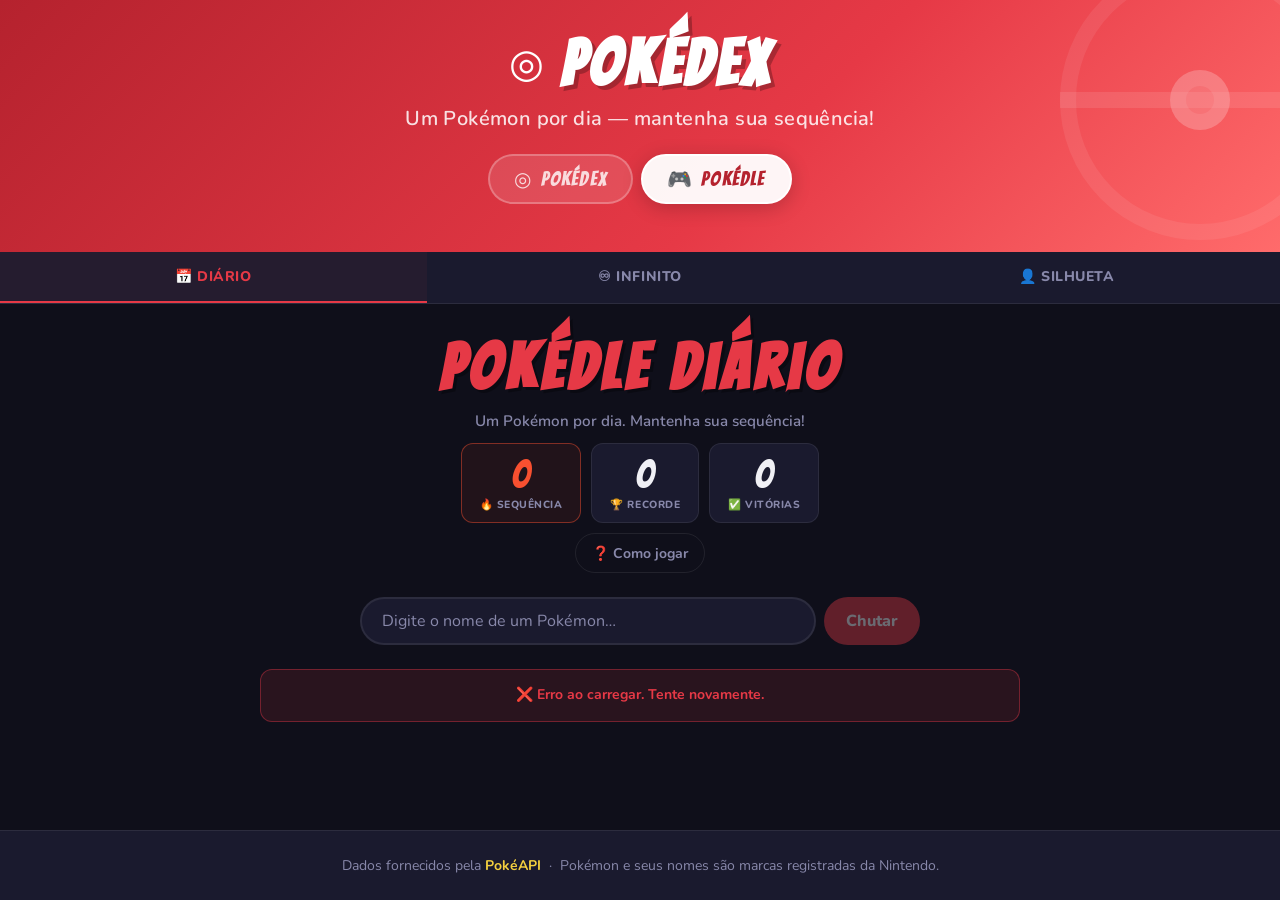
<file: diario.html>
<!DOCTYPE html>
<html lang="pt-BR">
<head>
  <meta charset="UTF-8" />
  <meta name="viewport" content="width=device-width, initial-scale=1.0" />
  <title>Pokédle Diário</title>
  <link rel="preconnect" href="https://fonts.googleapis.com" />
  <link rel="preconnect" href="https://fonts.gstatic.com" crossorigin />
  <link href="https://fonts.googleapis.com/css2?family=Bangers&family=Nunito:wght@400;600;700;800&display=swap" rel="stylesheet" />
  <link rel="stylesheet" href="base.css" />
  <link rel="stylesheet" href="pokédle.css" />
  <link rel="stylesheet" href="diario.css" />
</head>
<body>

  <header class="header" role="banner">
    <div class="header__inner">
      <div class="header__logo" aria-label="Pokédex Logo">
        <span class="header__logo-icon" aria-hidden="true">◎</span>
        <h1 class="header__title">Pokédex</h1>
      </div>
      <p class="header__subtitle">Um Pokémon por dia — mantenha sua sequência!</p>
    </div>
    <nav class="header__nav" role="navigation" aria-label="Navegação principal">
      <a class="header__nav-btn" href="index.html">
        <span class="header__nav-icon">◎</span><span>Pokédex</span>
      </a>
      <a class="header__nav-btn header__nav-btn--active" href="diario.html" aria-current="page">
        <span class="header__nav-icon">🎮</span><span>Pokédle</span>
      </a>
    </nav>
    <div class="header__decoration" aria-hidden="true"><div class="header__ball"></div></div>
  </header>

  <nav class="subnav" role="tablist" aria-label="Modos de jogo">
    <a class="subnav__tab subnav__tab--active" href="diario.html"   aria-current="page">📅 Diário</a>
    <a class="subnav__tab"                     href="infinito.html"              >♾ Infinito</a>
    <a class="subnav__tab"                     href="silhueta.html"              >👤 Silhueta</a>
  </nav>

  <div class="dle-panel">

    <div class="dle-header">
      <h2 class="dle-title">Pokédle Diário</h2>
      <p class="dle-subtitle">Um Pokémon por dia. Mantenha sua sequência!</p>
      <div class="streak-display">
        <div class="streak-item streak-item--fire">
          <span class="streak-value" id="streak-current">0</span>
          <span class="streak-label">🔥 Sequência</span>
        </div>
        <div class="streak-item">
          <span class="streak-value" id="streak-best">0</span>
          <span class="streak-label">🏆 Recorde</span>
        </div>
        <div class="streak-item">
          <span class="streak-value" id="streak-total">0</span>
          <span class="streak-label">✅ Vitórias</span>
        </div>
      </div>
      <button class="dle-how-btn" data-how="how-daily">❓ Como jogar</button>
    </div>

    <div id="daily-already-played" class="daily-played-banner" hidden>
      <span class="daily-played-icon">✅</span>
      <div>
        <strong id="daily-already-result"></strong>
        <p class="daily-played-sub">Volte amanhã para o próximo Pokémon!</p>
        <p class="daily-played-sub" id="daily-next-countdown"></p>
      </div>
    </div>

    <div class="dle-search-wrap" id="daily-search-wrap">
      <div class="dle-autocomplete">
        <input class="dle-input" type="text" id="daily-input"
          placeholder="Digite o nome de um Pokémon…"
          autocomplete="off" autocapitalize="off" autocorrect="off" spellcheck="false" />
        <ul class="dle-suggestions" id="daily-suggestions" role="listbox" hidden></ul>
      </div>
      <button class="dle-guess-btn" id="daily-guess-btn" disabled>Chutar</button>
    </div>

    <div class="dle-status" id="daily-status" hidden></div>

    <div class="dle-board-wrap">
      <div class="dle-cols-header" id="daily-cols-header" hidden>
        <span class="dle-col-label">Pokémon</span>
        <span class="dle-col-label">Tipo 1</span>
        <span class="dle-col-label">Tipo 2</span>
        <span class="dle-col-label">Geração</span>
        <span class="dle-col-label">Cor</span>
        <span class="dle-col-label">Altura</span>
        <span class="dle-col-label">Peso</span>
        <span class="dle-col-label">Lendário</span>
      </div>
      <div class="dle-board" id="daily-board" aria-live="polite"></div>
    </div>

  </div>

 
  <div class="dle-how" id="how-daily" hidden>
    <div class="dle-how__backdrop" data-close="how-daily"></div>
    <div class="dle-how__panel" role="dialog" aria-modal="true">
      <button class="modal__close" data-close="how-daily">✕</button>
      <h3 class="dle-how__title">Como jogar — Diário</h3>
      <p class="dle-how__text">O mesmo Pokémon para todos os jogadores a cada dia. Você tem <strong>8 tentativas</strong>.</p>
      <p class="dle-how__text">Acerte e mantenha sua <strong>sequência 🔥</strong>. Se perder ou pular um dia, a sequência é zerada.</p>
      <ul class="dle-how__list">
        <li><span class="dle-cell dle-cell--correct">✓</span> <strong>Verde</strong> — correto</li>
        <li><span class="dle-cell dle-cell--partial">~</span> <strong>Amarelo</strong> — parcial</li>
        <li><span class="dle-cell dle-cell--wrong">✕</span>  <strong>Vermelho</strong> — errado</li>
        <li><span class="dle-cell dle-cell--higher">↑</span> <strong>Azul</strong> — valor maior/menor</li>
      </ul>
    </div>
  </div>

  <footer class="footer" role="contentinfo">
    <p class="footer__text">
      Dados fornecidos pela <a href="https://pokeapi.co" target="_blank" rel="noopener noreferrer" class="footer__link">PokéAPI</a>
      &nbsp;·&nbsp; Pokémon e seus nomes são marcas registradas da Nintendo.
    </p>
  </footer>

  
  <script src="dle.js"></script>
</body>
</html>
</file>
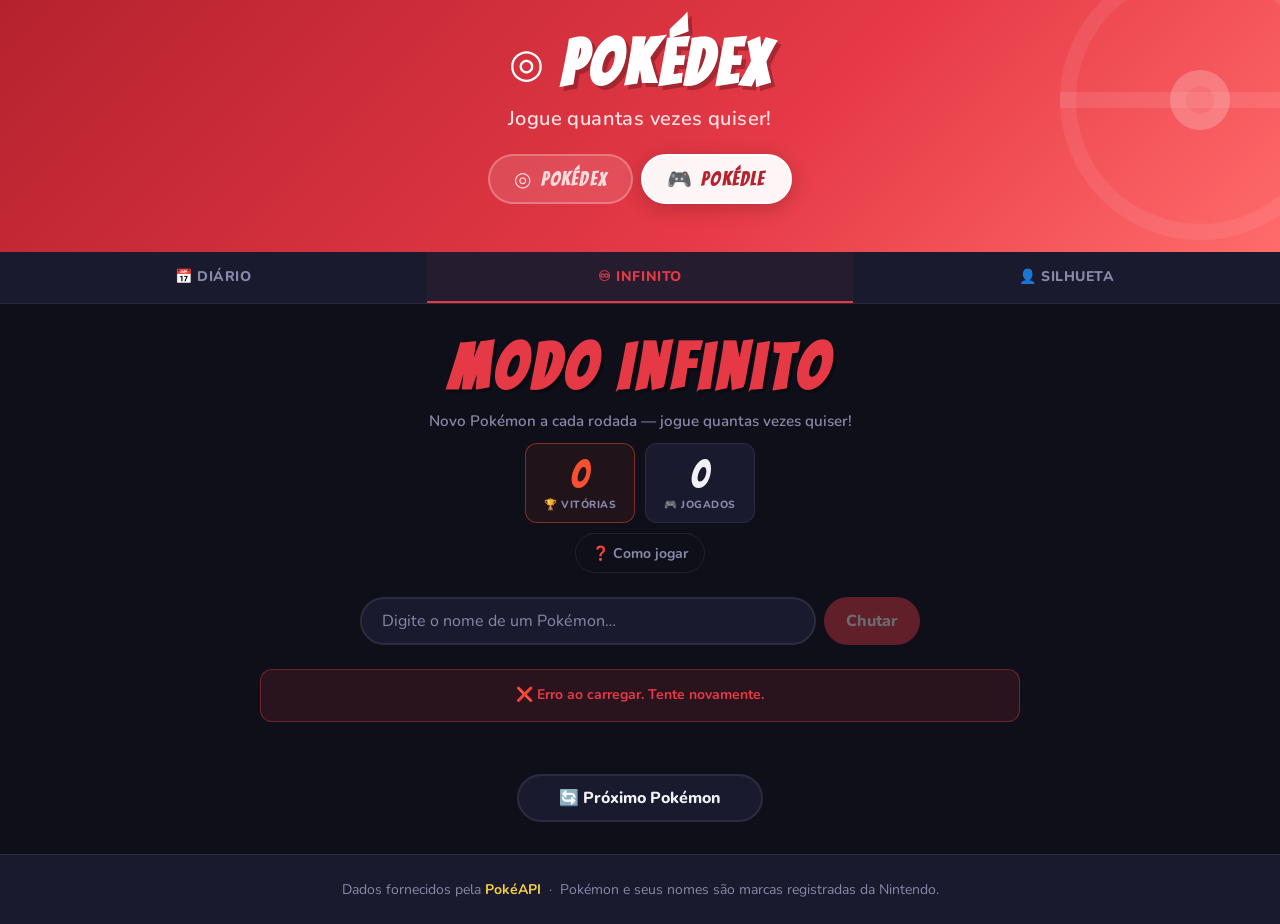
<file: infinito.html>
<!DOCTYPE html>
<html lang="pt-BR">
<head>
  <meta charset="UTF-8" />
  <meta name="viewport" content="width=device-width, initial-scale=1.0" />
  <title>Pokédle Infinito</title>
  <link rel="preconnect" href="https://fonts.googleapis.com" />
  <link rel="preconnect" href="https://fonts.gstatic.com" crossorigin />
  <link href="https://fonts.googleapis.com/css2?family=Bangers&family=Nunito:wght@400;600;700;800&display=swap" rel="stylesheet" />
  <link rel="stylesheet" href="base.css" />
  <link rel="stylesheet" href="pokédle.css" />
</head>
<body>

  <header class="header" role="banner">
    <div class="header__inner">
      <div class="header__logo" aria-label="Pokédex Logo">
        <span class="header__logo-icon" aria-hidden="true">◎</span>
        <h1 class="header__title">Pokédex</h1>
      </div>
      <p class="header__subtitle">Jogue quantas vezes quiser!</p>
    </div>
    <nav class="header__nav" role="navigation" aria-label="Navegação principal">
      <a class="header__nav-btn" href="index.html">
        <span class="header__nav-icon">◎</span><span>Pokédex</span>
      </a>
      <a class="header__nav-btn header__nav-btn--active" href="diario.html" aria-current="page">
        <span class="header__nav-icon">🎮</span><span>Pokédle</span>
      </a>
    </nav>
    <div class="header__decoration" aria-hidden="true"><div class="header__ball"></div></div>
  </header>

  <nav class="subnav" role="tablist" aria-label="Modos de jogo">
    <a class="subnav__tab"                     href="diario.html"              >📅 Diário</a>
    <a class="subnav__tab subnav__tab--active" href="infinito.html" aria-current="page">♾ Infinito</a>
    <a class="subnav__tab"                     href="silhueta.html"            >👤 Silhueta</a>
  </nav>

  <div class="dle-panel">

    <div class="dle-header">
      <h2 class="dle-title">Modo Infinito</h2>
      <p class="dle-subtitle">Novo Pokémon a cada rodada — jogue quantas vezes quiser!</p>
      <div class="streak-display">
        <div class="streak-item streak-item--fire">
          <span class="streak-value" id="inf-wins">0</span>
          <span class="streak-label">🏆 Vitórias</span>
        </div>
        <div class="streak-item">
          <span class="streak-value" id="inf-played">0</span>
          <span class="streak-label">🎮 Jogados</span>
        </div>
      </div>
      <button class="dle-how-btn" data-how="how-guessing">❓ Como jogar</button>
    </div>

    <div class="dle-search-wrap">
      <div class="dle-autocomplete">
        <input class="dle-input" type="text" id="inf-input"
          placeholder="Digite o nome de um Pokémon…"
          autocomplete="off" autocapitalize="off" autocorrect="off" spellcheck="false" />
        <ul class="dle-suggestions" id="inf-suggestions" role="listbox" hidden></ul>
      </div>
      <button class="dle-guess-btn" id="inf-guess-btn" disabled>Chutar</button>
    </div>

    <div class="dle-status" id="inf-status" hidden></div>

    <div class="dle-board-wrap">
      <div class="dle-cols-header" id="inf-cols-header" hidden>
        <span class="dle-col-label">Pokémon</span>
        <span class="dle-col-label">Tipo 1</span>
        <span class="dle-col-label">Tipo 2</span>
        <span class="dle-col-label">Geração</span>
        <span class="dle-col-label">Cor</span>
        <span class="dle-col-label">Altura</span>
        <span class="dle-col-label">Peso</span>
        <span class="dle-col-label">Lendário</span>
      </div>
      <div class="dle-board" id="inf-board" aria-live="polite"></div>
    </div>

    <div class="dle-actions">
      <button class="dle-new-btn" id="inf-new-btn">🔄 Próximo Pokémon</button>
    </div>

  </div>

  
  <div class="dle-how" id="how-guessing" hidden>
    <div class="dle-how__backdrop" data-close="how-guessing"></div>
    <div class="dle-how__panel" role="dialog" aria-modal="true">
      <button class="modal__close" data-close="how-guessing">✕</button>
      <h3 class="dle-how__title">Como jogar</h3>
      <p class="dle-how__text">Adivinhe o Pokémon pelos seus atributos. A cada chute você recebe dicas coloridas:</p>
      <ul class="dle-how__list">
        <li><span class="dle-cell dle-cell--correct">✓</span> <strong>Verde</strong> — atributo correto</li>
        <li><span class="dle-cell dle-cell--partial">~</span> <strong>Amarelo</strong> — parcialmente correto</li>
        <li><span class="dle-cell dle-cell--wrong">✕</span>  <strong>Vermelho</strong> — atributo incorreto</li>
        <li><span class="dle-cell dle-cell--higher">↑</span> <strong>Azul ↑</strong> — o valor real é maior</li>
        <li><span class="dle-cell dle-cell--lower">↓</span>  <strong>Azul ↓</strong> — o valor real é menor</li>
      </ul>
      <p class="dle-how__text">Você tem <strong>8 tentativas</strong>. Boa sorte, treinador!</p>
    </div>
  </div>

  <footer class="footer" role="contentinfo">
    <p class="footer__text">
      Dados fornecidos pela <a href="https://pokeapi.co" target="_blank" rel="noopener noreferrer" class="footer__link">PokéAPI</a>
      &nbsp;·&nbsp; Pokémon e seus nomes são marcas registradas da Nintendo.
    </p>
  </footer>

  
  <script src="dle.js"></script>
</body>
</html>
</file>
<file: base.css>
/* ============================================================
   base.css — Estilos compartilhados por todas as páginas
   Metodologia BEM + Variáveis CSS
   ============================================================ */

/* ── Variáveis ─────────────────────────────────────────────── */
:root {
  /* Cores principais */
  --color-bg:          #0f0f1a;
  --color-surface:     #1a1a2e;
  --color-surface-2:   #16213e;
  --color-border:      rgba(255,255,255,0.08);
  --color-primary:     #e63946;
  --color-primary-dark:#b5222e;
  --color-accent:      #f4d03f;
  --color-text:        #f0f0f5;
  --color-text-muted:  #8888aa;
  --color-white:       #ffffff;

  /* Tipos de Pokémon */
  --type-normal:    #9a9a7a;
  --type-fire:      #f08030;
  --type-water:     #6890f0;
  --type-electric:  #f8d030;
  --type-grass:     #78c850;
  --type-ice:       #98d8d8;
  --type-fighting:  #c03028;
  --type-poison:    #a040a0;
  --type-ground:    #e0c068;
  --type-flying:    #a890f0;
  --type-psychic:   #f85888;
  --type-bug:       #a8b820;
  --type-rock:      #b8a038;
  --type-ghost:     #705898;
  --type-dragon:    #7038f8;
  --type-dark:      #705848;
  --type-steel:     #b8b8d0;
  --type-fairy:     #f0b6bc;

  /* Tipografia */
  --font-display:  'Bangers', cursive;
  --font-body:     'Nunito', sans-serif;
  --font-size-xs:  0.75rem;
  --font-size-sm:  0.875rem;
  --font-size-md:  1rem;
  --font-size-lg:  1.25rem;
  --font-size-xl:  1.75rem;
  --font-size-2xl: 2.5rem;
  --font-size-3xl: 4rem;

  /* Espaçamento */
  --space-xs:  0.25rem;
  --space-sm:  0.5rem;
  --space-md:  1rem;
  --space-lg:  1.5rem;
  --space-xl:  2rem;
  --space-2xl: 3rem;
  --space-3xl: 4rem;

  /* Bordas e sombras */
  --radius-sm:   6px;
  --radius-md:   12px;
  --radius-lg:   20px;
  --radius-xl:   32px;
  --radius-full: 9999px;
  --shadow-card: 0 4px 24px rgba(0,0,0,0.4);
  --shadow-glow: 0 0 30px rgba(230,57,70,0.3);

  /* Transições */
  --transition-fast:   0.15s ease;
  --transition-normal: 0.25s ease;
  --transition-slow:   0.4s ease;
}

/* ── Reset ──────────────────────────────────────────────────── */
*, *::before, *::after {
  box-sizing: border-box;
  margin: 0;
  padding: 0;
}

html { scroll-behavior: smooth; }

body {
  font-family: var(--font-body);
  background-color: var(--color-bg);
  color: var(--color-text);
  min-height: 100vh;
  display: flex;
  flex-direction: column;
  line-height: 1.5;
  overflow-x: hidden;
}

img    { display: block; max-width: 100%; }
ul     { list-style: none; }
a      { color: inherit; }
button { cursor: pointer; font-family: inherit; }

/* ── Utilitários ────────────────────────────────────────────── */
.sr-only {
  position: absolute;
  width: 1px; height: 1px;
  padding: 0; margin: -1px;
  overflow: hidden;
  clip: rect(0,0,0,0);
  white-space: nowrap;
  border: 0;
}

[hidden] { display: none !important; }

/* ── Animações compartilhadas ───────────────────────────────── */
@keyframes spin-slow { to { transform: rotate(360deg); } }
@keyframes spin      { to { transform: rotate(360deg); } }
@keyframes fade-in   { from { opacity: 0; } to { opacity: 1; } }
@keyframes card-in   { from { opacity: 0; transform: translateY(16px); } to { opacity: 1; transform: translateY(0); } }
@keyframes float     { 0%,100% { transform: translateY(0); } 50% { transform: translateY(-10px); } }
@keyframes panel-in  { from { opacity: 0; transform: scale(0.85) translateY(20px); } to { opacity: 1; transform: scale(1) translateY(0); } }
@keyframes shake     { 0%,100% { transform: translateX(0); } 25% { transform: translateX(-6px); } 75% { transform: translateX(6px); } }

/* ── HEADER ─────────────────────────────────────────────────── */
.header {
  position: relative;
  background: linear-gradient(135deg, var(--color-primary-dark) 0%, var(--color-primary) 60%, #ff6b6b 100%);
  padding: var(--space-xl) var(--space-xl) var(--space-2xl);
  overflow: hidden;
  text-align: center;
}

.header__inner {
  position: relative;
  z-index: 2;
}

.header__logo {
  display: inline-flex;
  align-items: center;
  gap: var(--space-md);
  margin-bottom: var(--space-sm);
}

.header__logo-icon {
  font-size: 2.5rem;
  color: var(--color-white);
  animation: spin-slow 8s linear infinite;
  display: block;
}

.header__title {
  font-family: var(--font-display);
  font-size: var(--font-size-3xl);
  letter-spacing: 0.06em;
  color: var(--color-white);
  text-shadow: 4px 4px 0 rgba(0,0,0,0.25);
  line-height: 1;
}

.header__subtitle {
  font-size: var(--font-size-lg);
  color: rgba(255,255,255,0.85);
  font-weight: 600;
  letter-spacing: 0.02em;
}

/* Decorative Poké Ball */
.header__decoration {
  position: absolute;
  top: -40px; right: -60px;
  z-index: 1;
  pointer-events: none;
}

.header__ball {
  width: 280px; height: 280px;
  border-radius: 50%;
  border: 16px solid rgba(255,255,255,0.15);
  position: relative;
  opacity: 0.5;
}

.header__ball::before {
  content: '';
  position: absolute;
  top: 50%; left: -16px; right: -16px;
  height: 16px;
  background: rgba(255,255,255,0.2);
  transform: translateY(-50%);
}

.header__ball::after {
  content: '';
  position: absolute;
  top: 50%; left: 50%;
  width: 60px; height: 60px;
  background: rgba(255,255,255,0.3);
  border: 16px solid rgba(255,255,255,0.2);
  border-radius: 50%;
  transform: translate(-50%,-50%);
}

/* ── HEADER NAV ─────────────────────────────────────────────── */
.header__nav {
  display: flex;
  justify-content: center;
  gap: 8px;
  margin-top: 20px;
  position: relative;
  z-index: 2;
}

a.header__nav-btn,
.header__nav-btn {
  display: flex;
  align-items: center;
  justify-content: center;
  gap: 8px;
  background: rgba(255,255,255,0.12);
  border: 2px solid rgba(255,255,255,0.25);
  border-radius: 999px;
  color: rgba(255,255,255,0.8);
  font-family: var(--font-display);
  font-size: 1.25rem;
  letter-spacing: 0.06em;
  padding: 8px 24px;
  min-height: 48px;
  min-width: 120px;
  text-decoration: none;
  transition: background 0.15s, border-color 0.15s, color 0.15s, transform 0.15s;
  -webkit-tap-highlight-color: transparent;
}

a.header__nav-btn:hover,
.header__nav-btn:hover {
  background: rgba(255,255,255,0.22);
  border-color: rgba(255,255,255,0.5);
  color: #fff;
  transform: translateY(-2px);
}

a.header__nav-btn--active,
.header__nav-btn--active {
  background: rgba(255,255,255,0.95);
  border-color: #fff;
  color: var(--color-primary-dark);
  box-shadow: 0 4px 20px rgba(0,0,0,0.2);
}

/* ── TYPE BADGE ─────────────────────────────────────────────── */
.type-badge {
  font-size: var(--font-size-xs);
  font-weight: 800;
  letter-spacing: 0.06em;
  text-transform: uppercase;
  padding: 2px var(--space-sm);
  border-radius: var(--radius-full);
  color: var(--color-white);
  background: var(--type-color, #777);
  white-space: nowrap;
}

/* ── TYPE COLORS MAP ─────────────────────────────────────────── */
.type--normal   { --type-color: var(--type-normal); }
.type--fire     { --type-color: var(--type-fire); }
.type--water    { --type-color: var(--type-water); }
.type--electric { --type-color: var(--type-electric); color: #333 !important; }
.type--grass    { --type-color: var(--type-grass); }
.type--ice      { --type-color: var(--type-ice); color: #333 !important; }
.type--fighting { --type-color: var(--type-fighting); }
.type--poison   { --type-color: var(--type-poison); }
.type--ground   { --type-color: var(--type-ground); color: #333 !important; }
.type--flying   { --type-color: var(--type-flying); }
.type--psychic  { --type-color: var(--type-psychic); }
.type--bug      { --type-color: var(--type-bug); }
.type--rock     { --type-color: var(--type-rock); }
.type--ghost    { --type-color: var(--type-ghost); }
.type--dragon   { --type-color: var(--type-dragon); }
.type--dark     { --type-color: var(--type-dark); }
.type--steel    { --type-color: var(--type-steel); color: #333 !important; }
.type--fairy    { --type-color: var(--type-fairy); color: #333 !important; }

/* ── MODAL (botão fechar — compartilhado entre páginas) ──────── */
.modal__close {
  position: absolute;
  top: var(--space-md);
  right: var(--space-md);
  z-index: 10;
  width: 36px; height: 36px;
  background: rgba(0,0,0,0.3);
  border: 1px solid var(--color-border);
  border-radius: 50%;
  color: var(--color-text);
  font-size: var(--font-size-md);
  display: flex;
  align-items: center;
  justify-content: center;
  transition: background var(--transition-fast), transform var(--transition-fast);
}

.modal__close:hover {
  background: var(--color-primary);
  transform: rotate(90deg);
}

/* ── FOOTER ─────────────────────────────────────────────────── */
.footer {
  background: var(--color-surface);
  border-top: 1px solid var(--color-border);
  padding: var(--space-lg) var(--space-xl);
  text-align: center;
  margin-top: auto;
}

.footer__text {
  font-size: var(--font-size-sm);
  color: var(--color-text-muted);
}

.footer__link {
  color: var(--color-accent);
  text-decoration: none;
  font-weight: 700;
  transition: color var(--transition-fast);
}

.footer__link:hover { color: var(--color-white); }

/* ── RESPONSIVO base ─────────────────────────────────────────── */
@media (max-width: 768px) {
  :root { --font-size-3xl: 2.8rem; }

  .header {
    padding: var(--space-xl) var(--space-md) var(--space-2xl);
  }

  .header__decoration { display: none; }
}

@media (max-width: 480px) {
  a.header__nav-btn,
  .header__nav-btn { min-width: 100px; padding: 8px 16px; font-size: 1.1rem; }
}
</file>
<file: pokédle.css>
/* ============================================================
   pokédle.css — Estilos compartilhados pelos 3 modos de jogo
   (diario.html, infinito.html, silhueta.html)
   Depende de: base.css
   ============================================================ */

/* ── SUBNAV (abas de modo de jogo) ─────────────────────────── */
.subnav {
  display: flex;
  background: var(--color-surface);
  border-bottom: 1px solid var(--color-border);
  position: sticky;
  top: 0;
  z-index: 200;
  overflow-x: auto;
  scrollbar-width: none;
  -webkit-overflow-scrolling: touch;
}

.subnav::-webkit-scrollbar { display: none; }

a.subnav__tab,
.subnav__tab {
  flex: 1;
  min-width: max-content;
  background: none;
  border: none;
  border-bottom: 3px solid transparent;
  margin-bottom: -1px;
  color: var(--color-text-muted);
  font-family: var(--font-body);
  font-size: 0.875rem;
  font-weight: 800;
  letter-spacing: 0.04em;
  text-transform: uppercase;
  text-align: center;
  text-decoration: none;
  padding: 14px 20px;
  min-height: 48px;
  white-space: nowrap;
  transition: color 0.15s, background 0.15s;
  -webkit-tap-highlight-color: transparent;
}

a.subnav__tab:hover,
.subnav__tab:hover {
  color: var(--color-text);
  background: rgba(255,255,255,0.03);
}

a.subnav__tab--active,
.subnav__tab--active {
  color: var(--color-primary);
  border-bottom-color: var(--color-primary);
  background: rgba(230,57,70,0.05);
}

/* ── DLE PANEL (container principal do jogo) ────────────────── */
.dle-panel {
  width: 100%;
  max-width: 980px;
  margin: 0 auto;
  padding: 32px 24px;
  display: flex;
  flex-direction: column;
  align-items: center;
  gap: 24px;
  text-align: center;
}

/* ── DLE HEADER (título + stats + botão "como jogar") ────────── */
.dle-header {
  display: flex;
  flex-direction: column;
  align-items: center;
  gap: 10px;
  width: 100%;
}

.dle-title {
  font-family: var(--font-display);
  font-size: 4rem;
  color: var(--color-primary);
  letter-spacing: 0.08em;
  text-shadow: 3px 3px 0 rgba(0,0,0,0.3);
  line-height: 1;
  text-align: center;
  width: 100%;
}

.dle-subtitle {
  color: var(--color-text-muted);
  font-size: 0.95rem;
  font-weight: 600;
  text-align: center;
}

/* ── STREAK COUNTERS ─────────────────────────────────────────── */
.streak-display {
  display: flex;
  gap: 10px;
  flex-wrap: wrap;
  justify-content: center;
}

.streak-item {
  display: flex;
  flex-direction: column;
  align-items: center;
  background: var(--color-surface);
  border: 1px solid var(--color-border);
  border-radius: 12px;
  padding: 10px 18px;
  min-width: 72px;
}

.streak-item--fire {
  border-color: rgba(248,80,48,0.45);
  background: rgba(248,80,48,0.08);
}

.streak-value {
  font-family: var(--font-display);
  font-size: 2.5rem;
  color: var(--color-text);
  line-height: 1;
  letter-spacing: 0.04em;
}

.streak-item--fire .streak-value { color: #f85030; }

.streak-label {
  font-size: 0.65rem;
  font-weight: 800;
  text-transform: uppercase;
  letter-spacing: 0.05em;
  color: var(--color-text-muted);
  margin-top: 3px;
  white-space: nowrap;
}

/* ── HOW TO PLAY BUTTON ──────────────────────────────────────── */
.dle-how-btn {
  background: none;
  border: 1px solid var(--color-border);
  border-radius: 999px;
  color: var(--color-text-muted);
  font-size: 0.875rem;
  font-weight: 700;
  padding: 6px 16px;
  min-height: 40px;
  transition: background 0.15s, color 0.15s;
  -webkit-tap-highlight-color: transparent;
}

.dle-how-btn:hover { background: var(--color-surface); color: var(--color-text); }

/* ── SEARCH INPUT + BUTTON ───────────────────────────────────── */
.dle-search-wrap {
  display: flex;
  gap: 8px;
  width: 100%;
  max-width: 560px;
  position: relative;
  z-index: 50;
}

.dle-autocomplete { flex: 1; position: relative; }

.dle-input {
  width: 100%;
  background: var(--color-surface);
  border: 2px solid var(--color-border);
  border-radius: 999px;
  padding: 10px 20px;
  color: var(--color-text);
  font-family: var(--font-body);
  font-size: 1rem;
  font-weight: 600;
  outline: none;
  min-height: 48px;
  transition: border-color 0.25s, box-shadow 0.25s;
  -webkit-appearance: none;
}

.dle-input:focus {
  border-color: var(--color-primary);
  box-shadow: 0 0 0 3px rgba(230,57,70,0.2);
}

.dle-input::placeholder { color: var(--color-text-muted); font-weight: 400; }
.dle-input:disabled      { opacity: 0.5; cursor: not-allowed; }

.dle-suggestions {
  position: absolute;
  top: calc(100% + 6px);
  left: 0; right: 0;
  background: var(--color-surface-2);
  border: 1px solid var(--color-border);
  border-radius: 12px;
  box-shadow: 0 4px 24px rgba(0,0,0,0.4);
  z-index: 100;
  max-height: 260px;
  overflow-y: auto;
  -webkit-overflow-scrolling: touch;
}

.dle-suggestion-item {
  display: flex;
  align-items: center;
  gap: 10px;
  padding: 10px 16px;
  cursor: pointer;
  font-size: 0.875rem;
  font-weight: 700;
  color: var(--color-text);
  min-height: 52px;
  transition: background 0.15s;
  -webkit-tap-highlight-color: transparent;
}

.dle-suggestion-item:hover,
.dle-suggestion-item:focus { background: rgba(230,57,70,0.12); outline: none; }

.dle-suggestion-item img {
  width: 36px; height: 36px;
  object-fit: contain;
  image-rendering: pixelated;
  flex-shrink: 0;
}

.dle-guess-btn {
  background: var(--color-primary);
  color: #fff;
  border: none;
  border-radius: 999px;
  padding: 10px 22px;
  font-family: var(--font-body);
  font-size: 1rem;
  font-weight: 800;
  white-space: nowrap;
  min-height: 48px;
  min-width: 90px;
  transition: background 0.15s, transform 0.15s, opacity 0.15s;
  -webkit-tap-highlight-color: transparent;
}

.dle-guess-btn:hover:not(:disabled) { background: var(--color-primary-dark); transform: translateY(-1px); }
.dle-guess-btn:disabled              { opacity: 0.38; cursor: not-allowed; }

/* ── STATUS MESSAGE ──────────────────────────────────────────── */
.dle-status {
  width: 100%;
  max-width: 760px;
  text-align: center;
  padding: 14px 20px;
  border-radius: 12px;
  font-weight: 700;
  font-size: 0.875rem;
  display: flex;
  align-items: center;
  justify-content: center;
  gap: 12px;
  flex-wrap: wrap;
  line-height: 1.6;
  animation: fade-in 0.3s ease;
}

.dle-status--info    { background: rgba(100,100,200,0.12); border: 1px solid rgba(100,100,200,0.3);  color: var(--color-text-muted); }
.dle-status--warning { background: rgba(248,208,48,0.12);  border: 1px solid rgba(248,208,48,0.4);   color: #f8d030; }
.dle-status--error   { background: rgba(230,57,70,0.12);   border: 1px solid rgba(230,57,70,0.4);    color: var(--color-primary); }
.dle-status--win     { background: rgba(78,200,80,0.12);   border: 1px solid rgba(78,200,80,0.45);   color: #5ccc5c; }
.dle-status--lose    { background: rgba(230,57,70,0.12);   border: 1px solid rgba(230,57,70,0.4);    color: #ff8080; }

.dle-status__img {
  width: 64px; height: 64px;
  object-fit: contain;
  filter: drop-shadow(0 2px 8px rgba(0,0,0,0.5));
  animation: float 3s ease-in-out infinite;
}

/* ── HOW TO PLAY OVERLAY ─────────────────────────────────────── */
.dle-how {
  position: fixed;
  inset: 0;
  z-index: 1100;
  display: flex;
  align-items: center;
  justify-content: center;
  padding: 20px;
}

.dle-how__backdrop {
  position: absolute;
  inset: 0;
  background: rgba(0,0,0,0.72);
  backdrop-filter: blur(4px);
}

.dle-how__panel {
  position: relative;
  background: var(--color-surface-2);
  border: 1px solid var(--color-border);
  border-radius: 24px;
  padding: 28px;
  max-width: 440px;
  width: 100%;
  box-shadow: 0 24px 80px rgba(0,0,0,0.6);
  animation: panel-in 0.3s cubic-bezier(0.34,1.56,0.64,1);
  max-height: 90vh;
  overflow-y: auto;
}

.dle-how__title {
  font-family: var(--font-display);
  font-size: 1.75rem;
  color: var(--color-primary);
  letter-spacing: 0.06em;
  margin-bottom: 14px;
}

.dle-how__text {
  font-size: 0.875rem;
  color: var(--color-text-muted);
  margin-bottom: 14px;
  line-height: 1.7;
}

.dle-how__list {
  display: flex;
  flex-direction: column;
  gap: 10px;
  margin-bottom: 14px;
}

.dle-how__list li {
  display: flex;
  align-items: center;
  gap: 12px;
  font-size: 0.875rem;
  color: var(--color-text);
}

.dle-how__list .dle-cell {
  opacity: 1;
  transform: none;
  animation: none;
  width: 36px;
  min-height: 36px;
  flex-shrink: 0;
}

.dle-how__list .dle-cell small { display: none; }

/* ── GUESS BOARD ─────────────────────────────────────────────── */
.dle-board-wrap {
  width: 100%;
  overflow-x: auto;
  -webkit-overflow-scrolling: touch;
  scrollbar-width: thin;
  scrollbar-color: var(--color-border) transparent;
  padding-bottom: 4px;
}

.dle-cols-header,
.dle-board { min-width: 640px; }

.dle-cols-header {
  display: grid;
  grid-template-columns: 150px repeat(7, 1fr);
  gap: 4px;
  padding: 0 2px;
  margin-bottom: 4px;
}

.dle-col-label {
  font-size: 0.6rem;
  font-weight: 800;
  letter-spacing: 0.06em;
  text-transform: uppercase;
  color: var(--color-text-muted);
  text-align: center;
  padding: 4px 2px;
}

.dle-cols-header .dle-col-label:first-child { text-align: left; padding-left: 8px; }

.dle-board {
  display: flex;
  flex-direction: column;
  gap: 5px;
  padding: 0 2px;
}

.dle-row {
  display: grid;
  grid-template-columns: 150px repeat(7, 1fr);
  gap: 4px;
  animation: card-in 0.3s ease both;
}

.dle-row__pokemon {
  display: flex;
  align-items: center;
  gap: 6px;
  background: var(--color-surface);
  border: 1px solid var(--color-border);
  border-radius: 12px;
  padding: 4px 8px;
  overflow: hidden;
}

.dle-row__pokemon img { width: 44px; height: 44px; object-fit: contain; flex-shrink: 0; }

.dle-row__name {
  font-size: 0.72rem;
  font-weight: 700;
  color: var(--color-text);
  overflow: hidden;
  text-overflow: ellipsis;
  white-space: nowrap;
}

/* ── GUESS CELLS ─────────────────────────────────────────────── */
.dle-cell {
  display: flex;
  flex-direction: column;
  align-items: center;
  justify-content: center;
  border-radius: 12px;
  padding: 4px 3px;
  font-size: 1rem;
  font-weight: 900;
  min-height: 58px;
  gap: 2px;
  opacity: 0;
  transform: rotateY(90deg);
}

.dle-cell--animate {
  animation: flip-in 0.4s cubic-bezier(0.34,1.3,0.64,1) forwards;
}

@keyframes flip-in {
  from { opacity: 0; transform: rotateY(90deg) scale(0.8); }
  to   { opacity: 1; transform: rotateY(0deg)  scale(1); }
}

.dle-cell small {
  font-size: 0.55rem;
  font-weight: 700;
  letter-spacing: 0.03em;
  text-transform: uppercase;
  opacity: 0.9;
  line-height: 1.1;
  text-align: center;
  word-break: break-word;
}

.dle-cell--correct { background: #2d5a34; border: 1px solid #4caf50; color: #fff; }
.dle-cell--partial { background: #7a5e00; border: 1px solid #f8d030; color: #fff; }
.dle-cell--wrong   { background: #4a1a1a; border: 1px solid rgba(230,57,70,0.4); color: #ff8080; }
.dle-cell--higher  { background: #152d4a; border: 1px solid #6890f0; color: #a0c0ff; }
.dle-cell--lower   { background: #152d4a; border: 1px solid #6890f0; color: #a0c0ff; }

/* ── ACTIONS AREA ────────────────────────────────────────────── */
.dle-actions { text-align: center; }

.dle-new-btn {
  background: var(--color-surface);
  border: 2px solid var(--color-border);
  border-radius: 999px;
  color: var(--color-text);
  font-family: var(--font-body);
  font-size: 1rem;
  font-weight: 800;
  padding: 10px 40px;
  min-height: 48px;
  transition: background 0.25s, border-color 0.25s, transform 0.15s;
  -webkit-tap-highlight-color: transparent;
}

.dle-new-btn:hover {
  background: var(--color-primary);
  border-color: var(--color-primary);
  transform: translateY(-2px);
}

/* ── RESPONSIVO pokédle ──────────────────────────────────────── */
@media (max-width: 480px) {
  .dle-panel  { padding: 16px 12px; gap: 16px; }
  .dle-title  { font-size: 2.4rem; }

  .dle-search-wrap { flex-direction: column; }
  .dle-guess-btn   { width: 100%; min-height: 52px; border-radius: 12px; }

  .streak-item  { min-width: 64px; }
  .streak-value { font-size: 1.8rem; }

  .dle-status__img { width: 48px; height: 48px; }
}

@media (max-height: 500px) and (orientation: landscape) {
  .dle-title { font-size: 2rem; }
}
</file>
<file: diario.css>
/* ============================================================
   diario.css — Estilos exclusivos de diario.html
   Depende de: base.css + pokédle.css
   ============================================================ */

/* ── BANNER "JÁ JOGOU HOJE" ─────────────────────────────────── */
.daily-played-banner {
  display: flex;
  align-items: flex-start;
  gap: 14px;
  background: rgba(78,200,80,0.1);
  border: 1px solid rgba(78,200,80,0.3);
  border-radius: 12px;
  padding: 16px 20px;
  width: 100%;
  max-width: 560px;
  text-align: left;
}

.daily-played-icon {
  font-size: 2rem;
  flex-shrink: 0;
}

.daily-played-sub {
  font-size: 0.875rem;
  color: var(--color-text-muted);
  margin-top: 4px;
}
</file>
